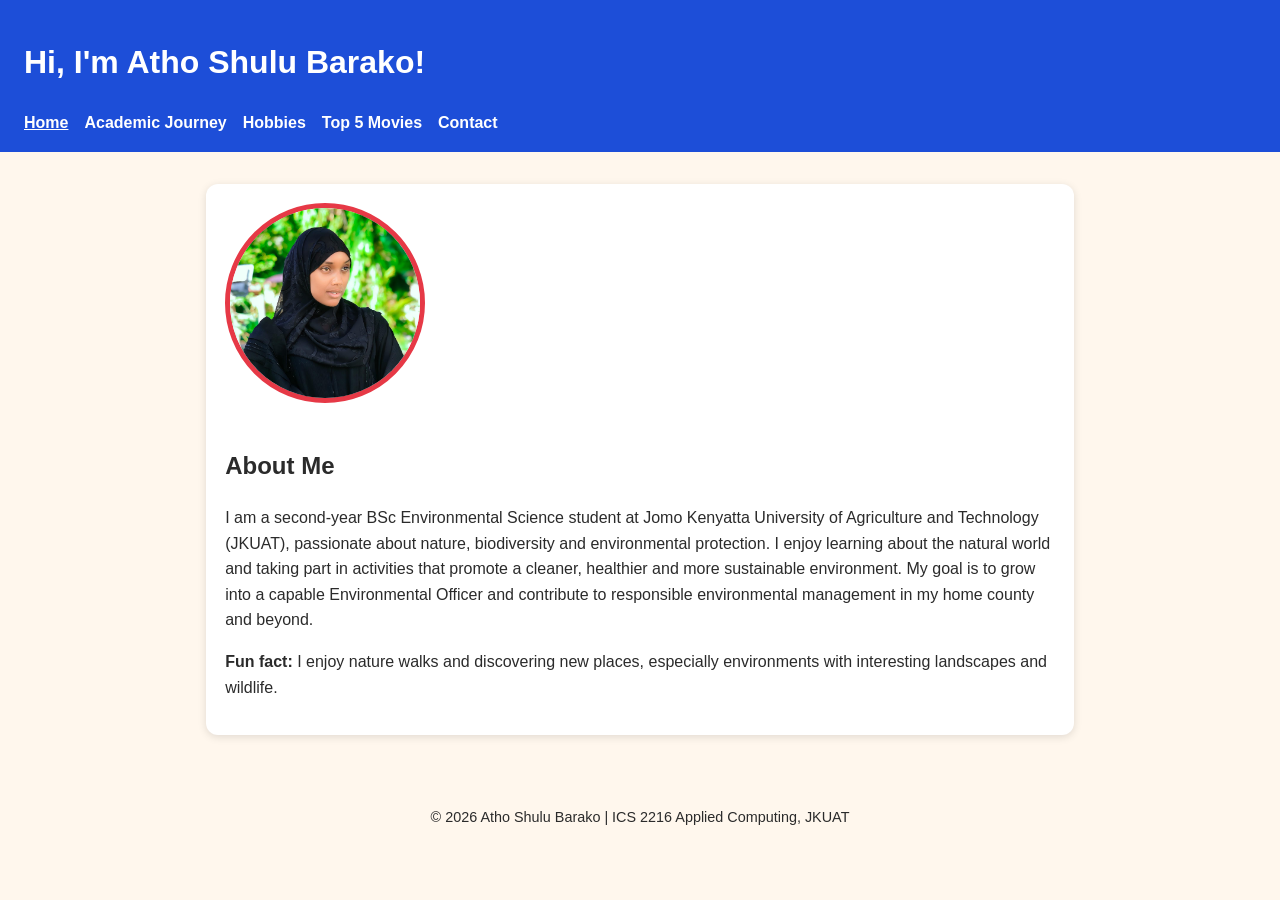
<file: index.html>
<!DOCTYPE html>
<html lang="en">
<head>
    <meta charset="utf-8">
    <meta name="viewport" content="width=device-width, initial-scale=1">
    <title>Atho Shulu Barako | Portfolio</title>
    <link rel="stylesheet" href="style.css">
</head>

<body>

    <header>
        <h1>Hi, I'm Atho Shulu Barako!</h1>

        <nav>
            <a href="index.html" class="active">Home</a>
            <a href="academic.html">Academic Journey</a>
            <a href="hobbies.html">Hobbies</a>
            <a href="movies.html">Top 5 Movies</a>
            <a href="contact.html">Contact</a>
        </nav>
    </header>

    <main>
        <section class="card hero">

            <img src="images/PHOTO.jpeg"
                 alt="Photo of me smiling"
                 class="profile-pic">

            <div>
                <h2>About Me</h2>

                <p>
                  I am a second-year BSc Environmental Science student at Jomo Kenyatta University of Agriculture and Technology (JKUAT), passionate about nature, biodiversity and environmental protection. I enjoy learning about the natural world and taking part in activities that promote a cleaner, healthier and more sustainable environment. My goal is to grow into a capable Environmental Officer and contribute to responsible environmental management in my home county and beyond.  
                </p>

                <p>
                    <strong>Fun fact:</strong>
                     I enjoy nature walks and discovering new places, especially environments with interesting landscapes and wildlife.
                </p>
            </div>

        </section>
    </main>

    <footer>
        <p>&copy; 2026 Atho Shulu Barako | ICS 2216 Applied Computing, JKUAT</p>
    </footer>

</body>
</html>
</file>
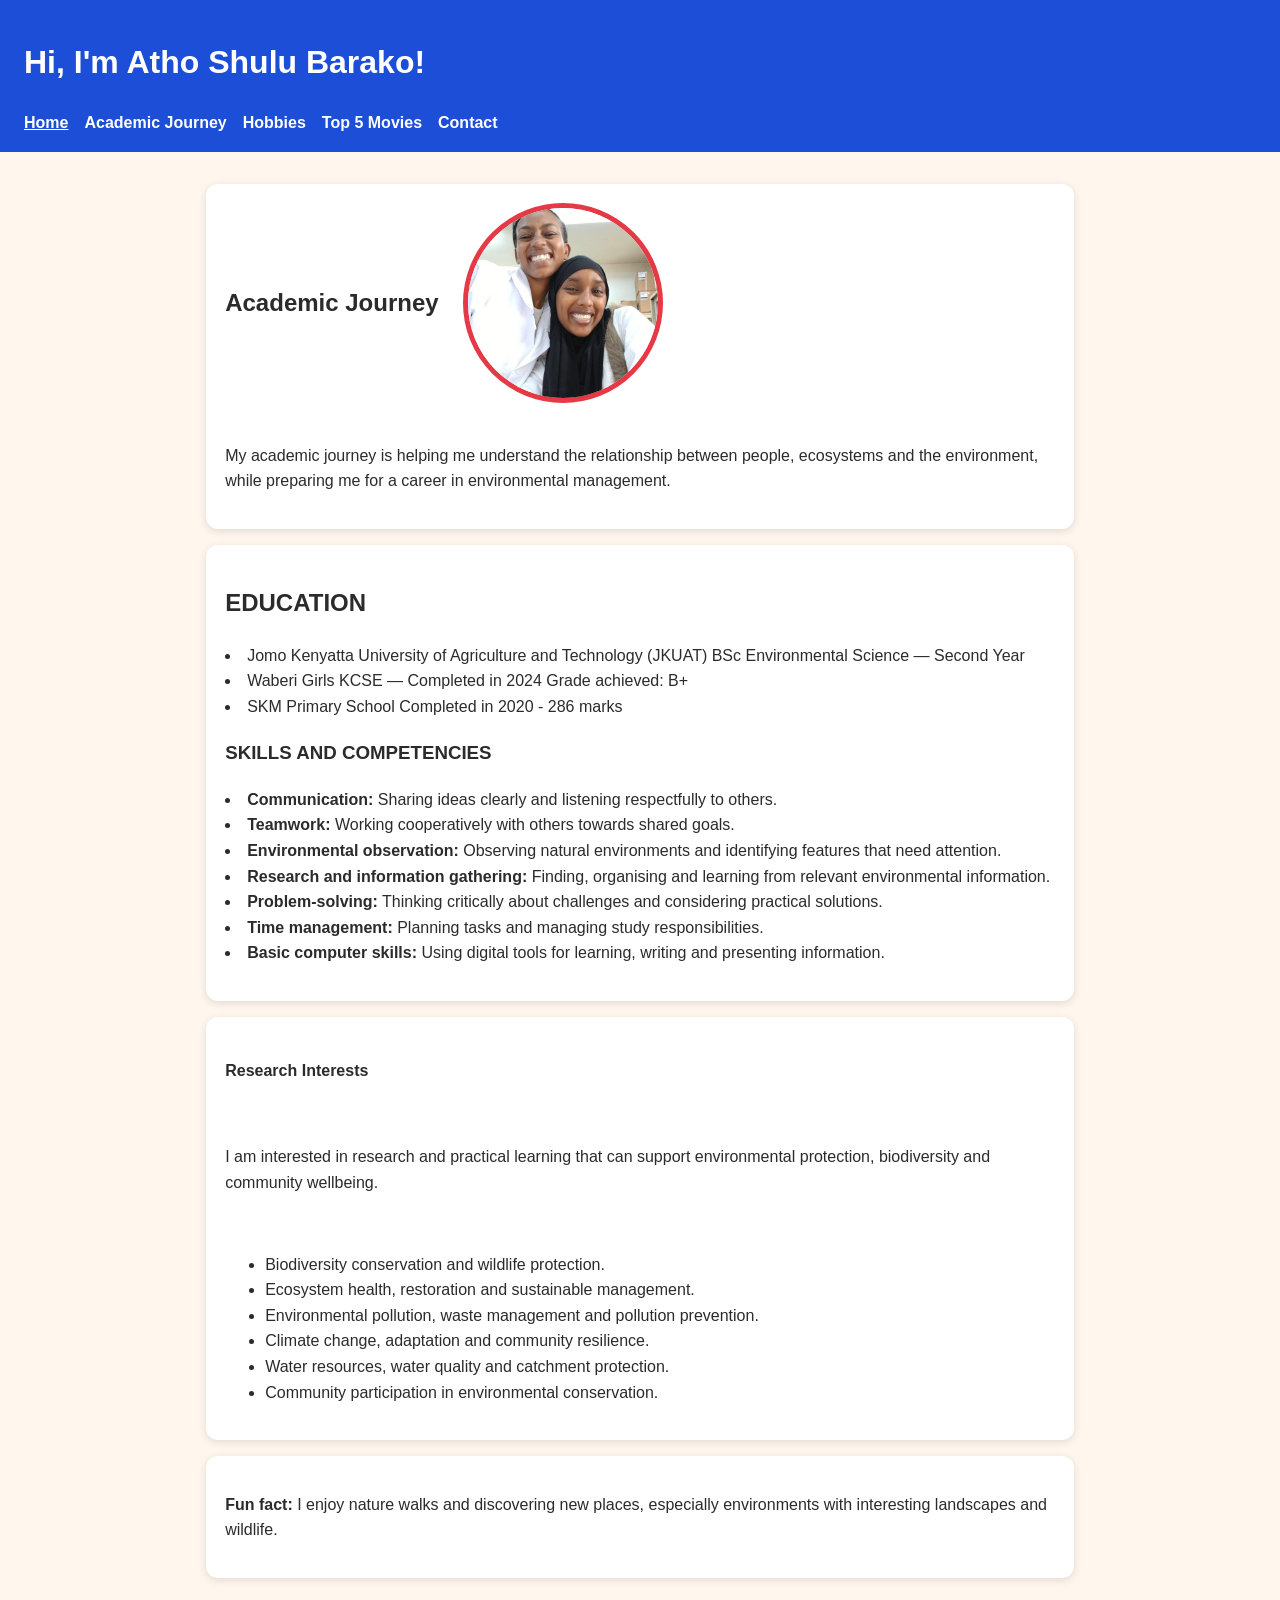
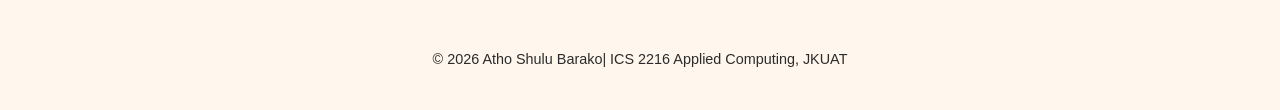
<file: academic.html>
<!DOCTYPE html>
<html lang="en">
<head>
    <meta charset="utf-8">
    <meta name="viewport" content="width=device-width, initial-scale=1">
    <title>Atho Shulu Barako | Portfolio</title>
    <link rel="stylesheet" href="style.css">
</head>

<body>

    <header>
        <h1>Hi, I'm Atho Shulu Barako!</h1>

        <nav>
            <a href="index.html" class="active">Home</a>
            <a href="academic.html">Academic Journey</a>
            <a href="hobbies.html">Hobbies</a>
            <a href="movies.html">Top 5 Movies</a>
            <a href="contact.html">Contact</a>
        </nav>
    </header>

    <main>
        <section class="card hero">
            
            <h2>Academic Journey</h2>

            <img src="images/LAB.jpeg"
                 class="profile-pic"
                 alt="A picture of me and my coursemate.">
            <p>
             My academic journey is helping me understand the relationship between people, ecosystems and the environment, while preparing me for a career in environmental management. </p>
        
        </section>
        <section class="card hero">

            <div>
                    
                        <h2>EDUCATION</h2> 
                    <li>Jomo Kenyatta University of Agriculture and Technology (JKUAT) BSc Environmental Science — Second Year</li> 
                    <li>Waberi Girls KCSE — Completed in 2024 Grade achieved: B+</li> 
                    <li>SKM Primary School Completed in 2020 - 286 marks </li>               
                </p>

                <p>
                        <h3>SKILLS AND COMPETENCIES</h3>
                    <li>
                        <strong>Communication:</strong> Sharing ideas clearly and listening respectfully to others.</li>
                    <li>
                        <strong>Teamwork:</strong> Working cooperatively with others towards shared goals.</li>
                    <li>
                        <strong>Environmental observation:</strong> Observing natural environments and identifying features that need attention.</li>
                    <li>
                        <strong>Research and information gathering: </strong> Finding, organising and learning from relevant environmental information.</li>
                    <li>
                        <strong>Problem-solving:</strong> Thinking critically about challenges and considering practical solutions.</li>
                    <li>
                        <strong>Time management:</strong> Planning tasks and managing study responsibilities.</li>
                    <li>
                        <strong>Basic computer skills:</strong> Using digital tools for learning, writing and presenting information.</li>
                </p>
        </section>

        <section class="card hero">

                
                    <h4>Research Interests</h4>
                <p>I am interested in research and practical learning that can support environmental protection, biodiversity and community wellbeing.</p>
                
            <ul>
                <li>Biodiversity conservation and wildlife protection. </li>
                <li>Ecosystem health, restoration and sustainable management. </li>
                <li>Environmental pollution, waste management and pollution prevention. </li>
                <li>Climate change, adaptation and community resilience. </li>
                <li>Water resources, water quality and catchment protection. </li>
                <li>Community participation in environmental conservation. </li>
            </ul>
        
        
        </section>

        <section class="card hero">
                
                    
               <p>
                    <strong>Fun fact:</strong>
                     I enjoy nature walks and discovering new places, especially environments with interesting landscapes and wildlife.
                </p>
            </div>

        </section>
    </main>

    <footer>
        <p>&copy; 2026 Atho Shulu Barako| ICS 2216 Applied Computing, JKUAT</p>
    </footer>

</body>
</html>
</file>
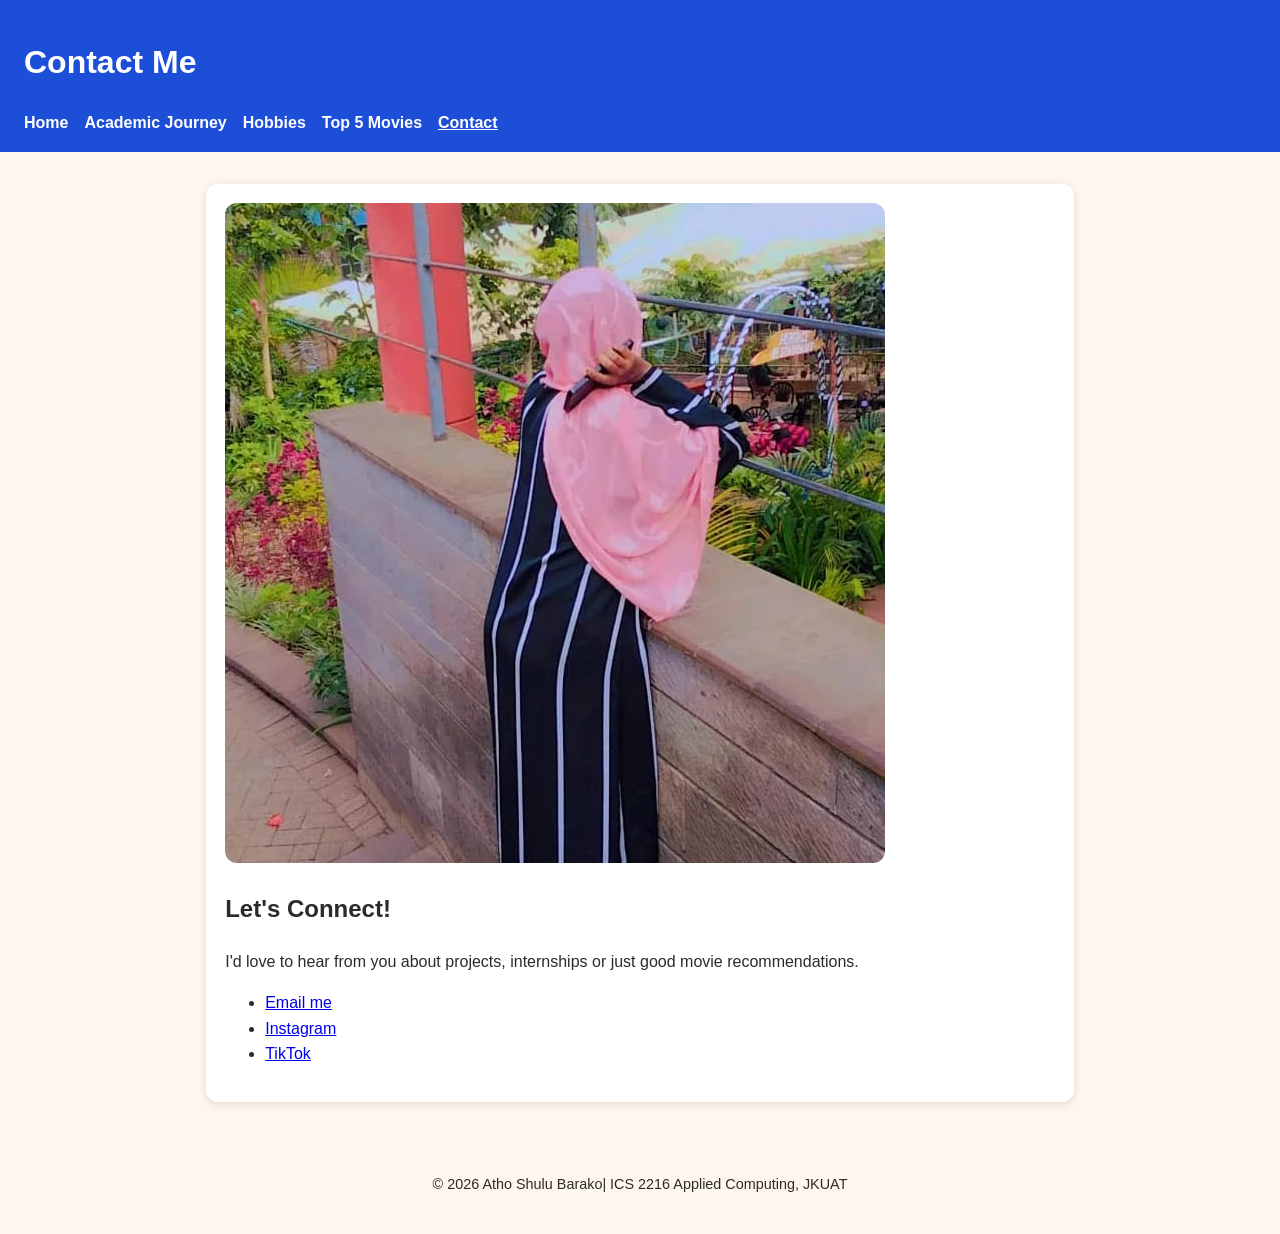
<file: contact.html>
<!DOCTYPE html>
<html lang="en">

<head>
    <meta charset="UTF-8">
    <meta name="viewport" content="width=device-width, initial-scale=1">
    <title>Contact Me | Portfolio</title>
    <link rel="stylesheet" href="style.css">
</head>

<body>

    <header>
        <h1>Contact Me</h1>

        <nav>
            <a href="index.html">Home</a>
            <a href="academic.html">Academic Journey</a>
            <a href="hobbies.html">Hobbies</a>
            <a href="movies.html">Top 5 Movies</a>
            <a href="contact.html" class="active">Contact</a>
        </nav>
    </header>

    <main>

        <section class="card">

            <img src="images/PFP.jpeg"
                 alt="Me at the Nairobi Museum">

            <h2>Let's Connect!</h2>

            <p>
                I'd love to hear from you about projects,
                internships or just good movie recommendations.
            </p>

            <ul class="links">

                <li>
                    <a href="athoshuli@gmail.com">
                        Email me
                    </a>
                </li>

                <li>
                    <a href="https://www.instagram.com/athoo_lumii"
                       target="_blank"
                       rel="noopener noreferrer">
                        Instagram
                    </a>
                </li>

                <li>
                    <a href="https://https://www.tiktok.com/@itsathoo1?_r=1&_t=ZS-9BhbR80xYP8"
                       target="_blank"
                       rel="noopener noreferrer">
                        TikTok
                    </a>
                </li>

            </ul>

        </section>

    </main>

    <footer>
        <p>&copy; 2026 Atho Shulu Barako| ICS 2216 Applied Computing, JKUAT</p>
    </footer>

</body>
</html>
</file>
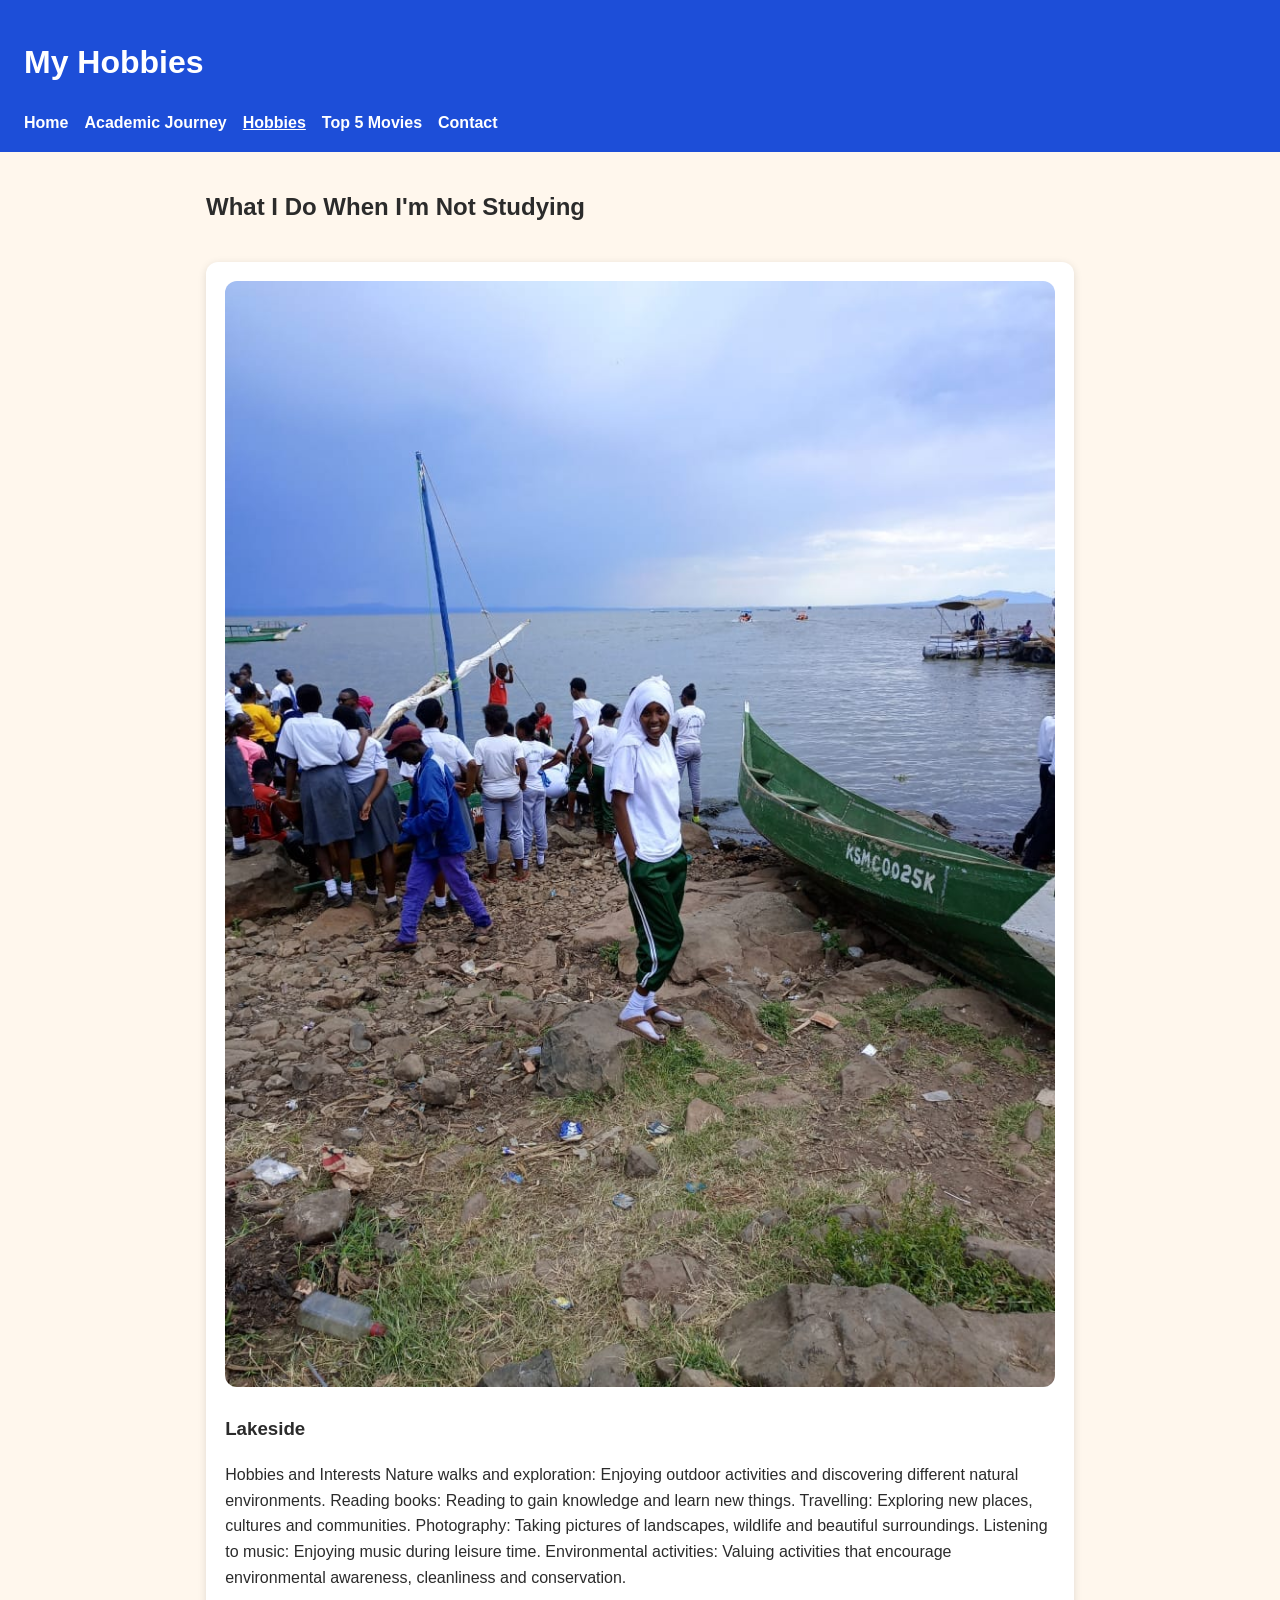
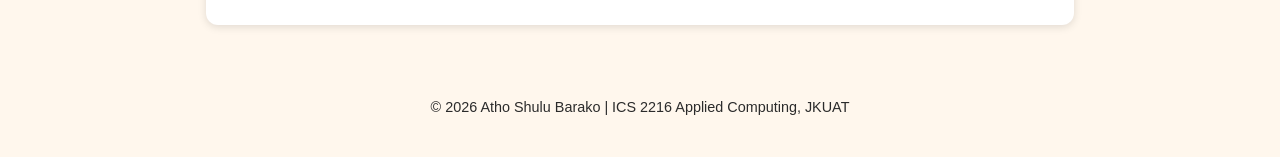
<file: hobbies.html>
<!DOCTYPE html>
<html lang="en">
<head>
    <meta charset="UTF-8">
    <meta name="viewport" content="width=device-width, initial-scale=1">
    <title>My Hobbies | Portfolio</title>
    <link rel="stylesheet" href="style.css">
</head>

<body>

    <header>
        <h1>My Hobbies</h1>
        <nav>
            <a href="index.html">Home</a>
            <a href="academic.html">Academic Journey</a>
            <a href="hobbies.html" class="active">Hobbies</a>
            <a href="movies.html">Top 5 Movies</a>
            <a href="contact.html">Contact</a>
        </nav>
    </header>

    <main>
        <h2>What I Do When I'm Not Studying</h2>

        <div class="grid">

            <article class="card">
                <img src="images/TRAVEL.jpeg"
                     alt="Enjoying outdoor activities and discovering different natural environments">
                <h3>Lakeside</h3>
                <p>
                    Hobbies and Interests Nature walks and exploration: Enjoying outdoor activities and discovering different natural environments. Reading books: Reading to gain knowledge and learn new things. Travelling: Exploring new places, cultures and communities. Photography: Taking pictures of landscapes, wildlife and beautiful surroundings. Listening to music: Enjoying music during leisure time. Environmental activities: Valuing activities that encourage environmental awareness, cleanliness and conservation.
                </p>
            </article>

        </div>
    </main>

    <footer>
        <p>&copy; 2026 Atho Shulu Barako | ICS 2216 Applied Computing, JKUAT</p>
    </footer>

</body>
</html>
</file>
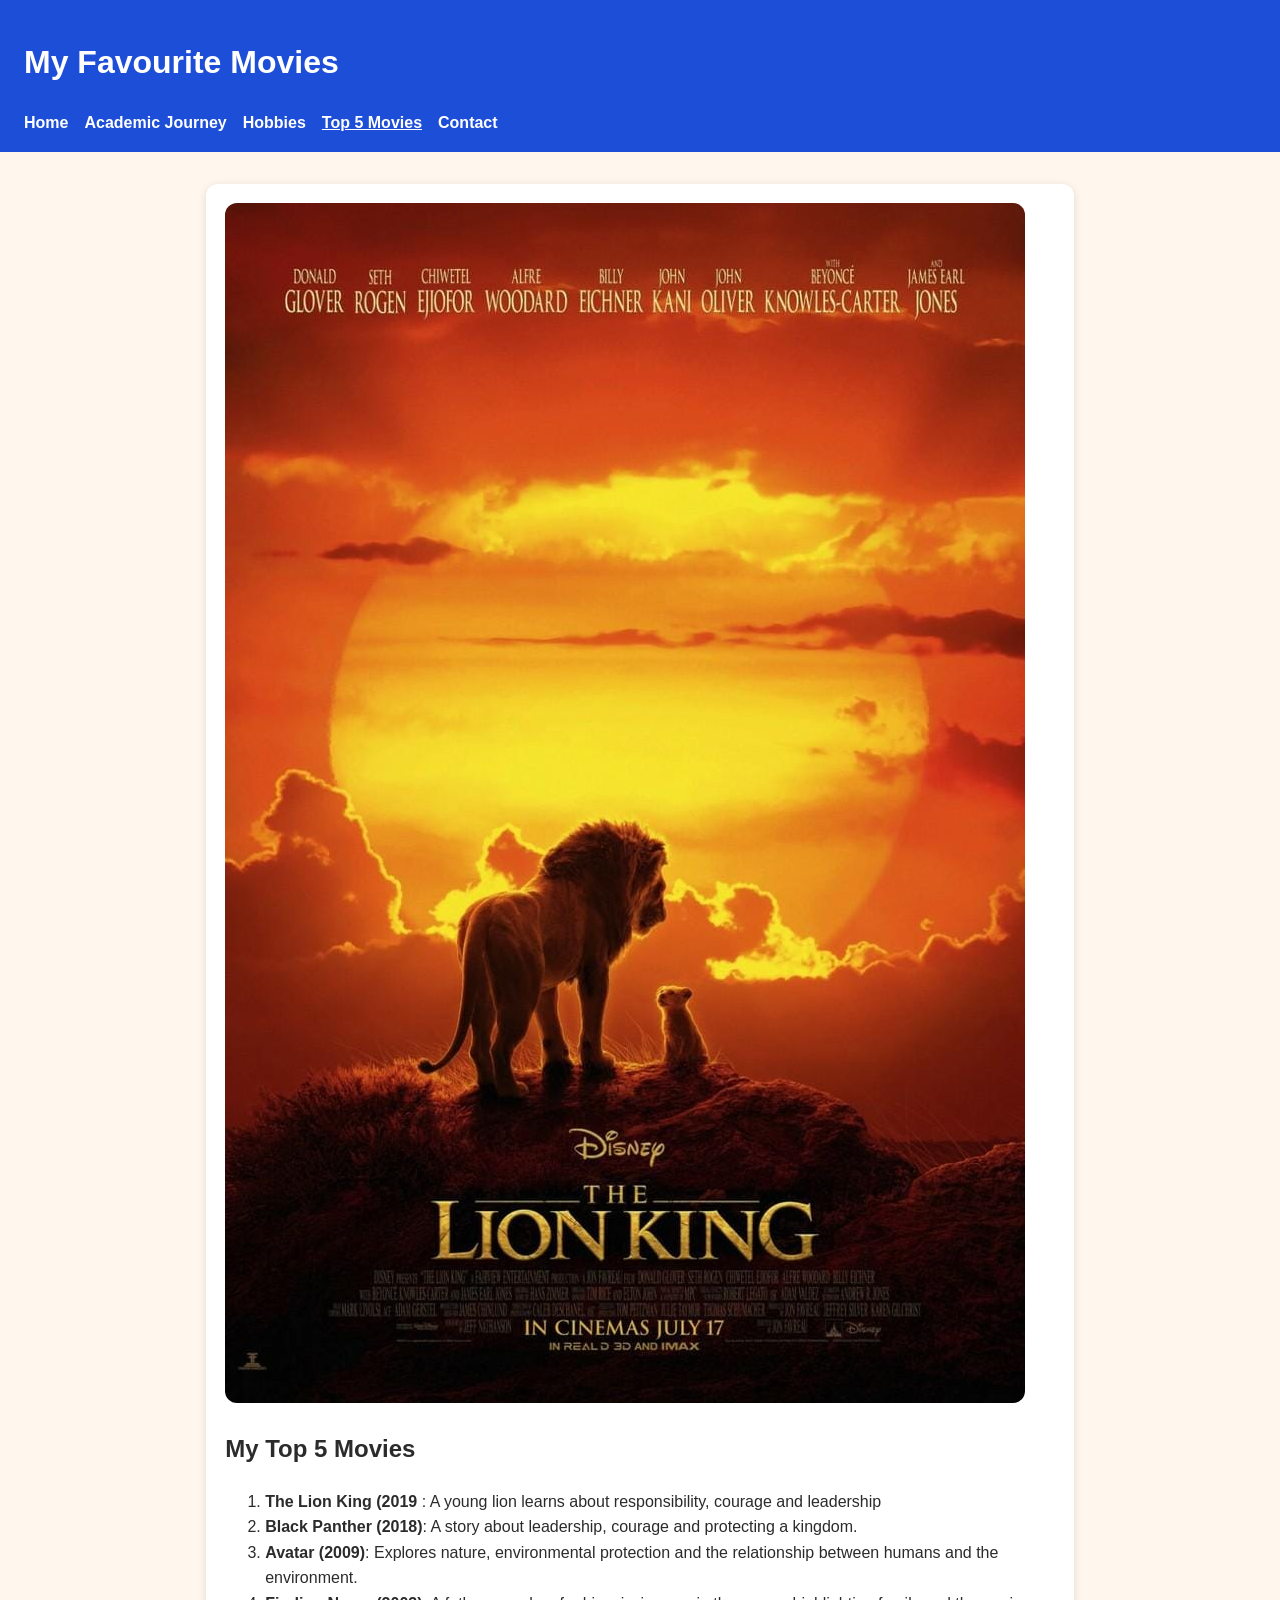
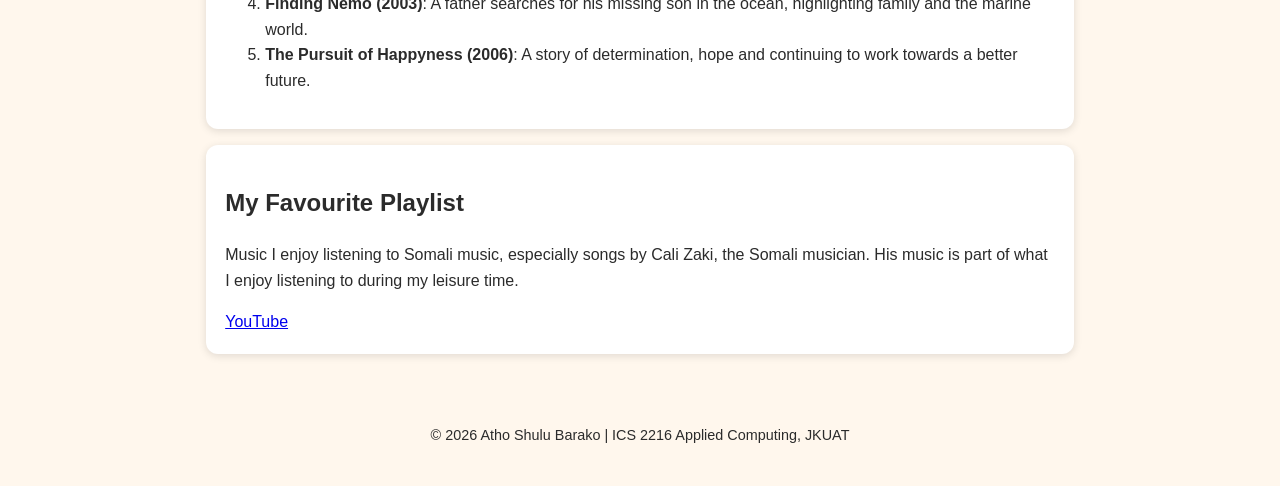
<file: movies.html>
<!DOCTYPE html>
<html lang="en">

<head>
    <meta charset="UTF-8">
    <meta name="viewport" content="width=device-width, initial-scale=1">
    <title>My Top 5 Movies | Portfolio</title>
    <link rel="stylesheet" href="style.css">
</head>

<body>

    <header>
        <h1>My Favourite Movies</h1>

        <nav>
            <a href="index.html">Home</a>
            <a href="academic.html">Academic Journey</a>
            <a href="hobbies.html">Hobbies</a>
            <a href="movies.html" class="active">Top 5 Movies</a>
            <a href="contact.html">Contact</a>
        </nav>
    </header>

    <main>

        <section class="card">
            <img src="images/LION.jpeg"
                 alt="A thumbnail of the Lion King">

            <h2>My Top 5 Movies</h2>

            <ol>
                <li>
                    <strong>The Lion King (2019 </strong>:
                    A young lion learns about responsibility, courage and leadership
                </li>

                <li>
                    <strong>Black Panther (2018)</strong>:
                    A story about leadership, courage and protecting a kingdom.
                </li>

                <li>
                    <strong>Avatar (2009)</strong>:
                    Explores nature, environmental protection and the relationship between humans and the environment. 
                </li>

                <li>
                    <strong>Finding Nemo (2003)</strong>:
                    A father searches for his missing son in the ocean, highlighting family and the marine world.
                </li>

                <li>
                    <strong>The Pursuit of Happyness (2006)</strong>:
                    A story of determination, hope and continuing to work towards a better future.
                </li>
            </ol>
        </section>

        <section class="card">
            <h2>My Favourite Playlist</h2>

            <p>Music I enjoy listening to Somali music, especially songs by Cali Zaki, the Somali musician. His music is part of what I enjoy listening to during my leisure time.</p>

            <a class="btn"
               href="https://youtube.com/playlist?list=RDqjV-FFvwTm0&playnext=1&si=GwUZW6djAjElOmy7"
               target="_blank"
               rel="noopener noreferrer">
                YouTube
            </a>
        </section>

    </main>

    <footer>
        <p>&copy; 2026 Atho Shulu Barako | ICS 2216 Applied Computing, JKUAT</p>
    </footer>

</body>
</html>
</file>
<file: style.css>
:root {
    --bg: #fff7ed;
    --ink: #2b2b2b;
    --brand: #e63946;
    --brand2: #1d4ed8;
    --card: #ffffff;
}

* {
    box-sizing: border-box;
}

body {
    margin: 0;
    font-family: "Segoe UI", Arial, sans-serif;
    background: var(--bg);
    color: var(--ink);
    line-height: 1.6;
}

header {
    background: var(--brand2);
    color: #fff;
    padding: 1rem 1.5rem;
}

nav {
    display: flex;
    flex-wrap: wrap;
    gap: 1rem;
}

nav a {
    color: #fff;
    text-decoration: none;
    font-weight: 700;
}

nav a:hover,
nav a.active {
    text-decoration: underline;
}

main {
    max-width: 900px;
    margin: auto;
    padding: 1rem;
}

img {
    max-width: 100%;
    height: auto;
    border-radius: 12px;
}

.card {
    background: var(--card);
    padding: 1.2rem;
    border-radius: 12px;
    box-shadow: 0 2px 8px rgba(0,0,0,.12);
    margin: 1rem 0;
    transition: transform .2s ease;
}

.hero {
    display: flex;
    gap: 1.5rem;
    align-items: center;
    flex-wrap: wrap;
}

.profile-pic {
    width: 200px;
    height: 200px;
    object-fit: cover;
    border-radius: 50%;
    border: 5px solid var(--brand);
}

.grid {
    display: grid;
    grid-template-columns: repeat(auto-fit, minmax(220px, 1fr));
    gap: 1rem;
}

.card:hover {
    transform: translateY(-4px);
}

footer {
    text-align: center;
    padding: 1.5rem;
    font-size: .9rem;
}

/* Responsive design for smaller screens */
@media (max-width: 600px) {
    header {
        padding: 1rem;
    }

    .hero {
        flex-direction: column;
        text-align: center;
    }

    .profile-pic {
        width: 160px;
        height: 160px;
    }
}
</file>
